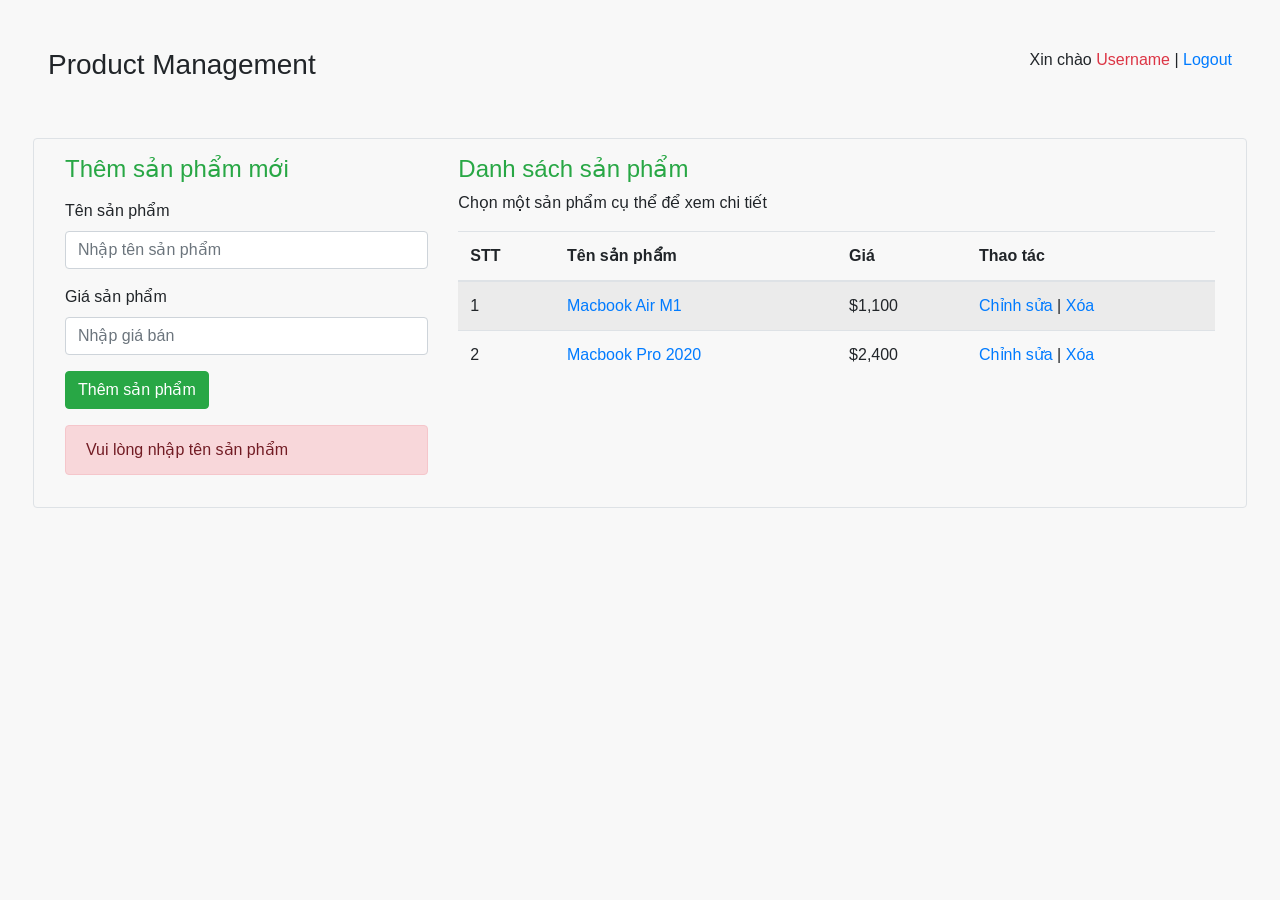
<file: Lab5/resources/index.html>
<!DOCTYPE html>
<html lang="en">
<head>
    <title>Danh sách sản phẩm</title>
    <meta charset="utf-8">
    <meta name="viewport" content="width=device-width, initial-scale=1">
    <link rel="stylesheet" href="https://maxcdn.bootstrapcdn.com/bootstrap/4.5.2/css/bootstrap.min.css">
    <script src="https://ajax.googleapis.com/ajax/libs/jquery/3.5.1/jquery.min.js"></script>
    <script src="https://cdnjs.cloudflare.com/ajax/libs/popper.js/1.16.0/umd/popper.min.js"></script>
    <script src="https://maxcdn.bootstrapcdn.com/bootstrap/4.5.2/js/bootstrap.min.js"></script>
</head>
<body style="background-color: #f8f8f8">

<div class="container-fluid p-5">
    <div class="row mb-5">
        <div class="col-md-6">
            <h3>Product Management</h3>
        </div>
        <div class="col-md-6 text-right">
            Xin chào <span class="text-danger">Username</span> | <a href="#">Logout</a>
        </div>
    </div>
    <div class="row rounded border p-3">
        <div class="col-md-4">
            <h4 class="text-success">Thêm sản phẩm mới</h4>
            <form class="mt-3" method="post" enctype="multipart/form-data">
                <div class="form-group">
                    <label for="product-name">Tên sản phẩm</label>
                    <input class="form-control" type="text" placeholder="Nhập tên sản phẩm" id="product-name" name="name">
                </div>
                <div class="form-group">
                    <label for="price">Giá sản phẩm</label>
                    <input class="form-control" type="number" placeholder="Nhập giá bán" id="price" name="price">
                </div>
                <div class="form-group">
                    <button class="btn btn-success mr-2">Thêm sản phẩm</button>
                </div>

                <div class="alert alert-danger">
                    Vui lòng nhập tên sản phẩm
                </div>
            </form>
        </div>
        <div class="col-md-8">
            <h4 class="text-success">Danh sách sản phẩm</h4>
            <p>Chọn một sản phẩm cụ thể để xem chi tiết</p>
            <table class="table table-striped">
                <thead>
                <tr>
                    <th>STT</th>
                    <th>Tên sản phẩm</th>
                    <th>Giá</th>
                    <th>Thao tác</th>
                </tr>
                </thead>
                <tbody>
                <tr>
                    <td>1</td>
                    <td><a href="#">Macbook Air M1</a></td>
                    <td>$1,100</td>
                    <td>
                        <a href="#">Chỉnh sửa</a> |
                        <a href="#">Xóa</a>
                    </td>
                </tr>
                <tr>
                    <td>2</td>
                    <td><a href="#">Macbook Pro 2020</a></td>
                    <td>$2,400</td>
                    <td>
                        <a href="#">Chỉnh sửa</a> |
                        <a href="#">Xóa</a>
                    </td>
                </tr>
                </tbody>
            </table>
        </div>
    </div>
</div>
<script>
    // Add the following code if you want the name of the file appear on select
    $(".custom-file-input").on("change", function() {
        var fileName = $(this).val().split("\\").pop();
        $(this).siblings(".custom-file-label").addClass("selected").html(fileName);
    });
</script>
</body>
</html>
</file>
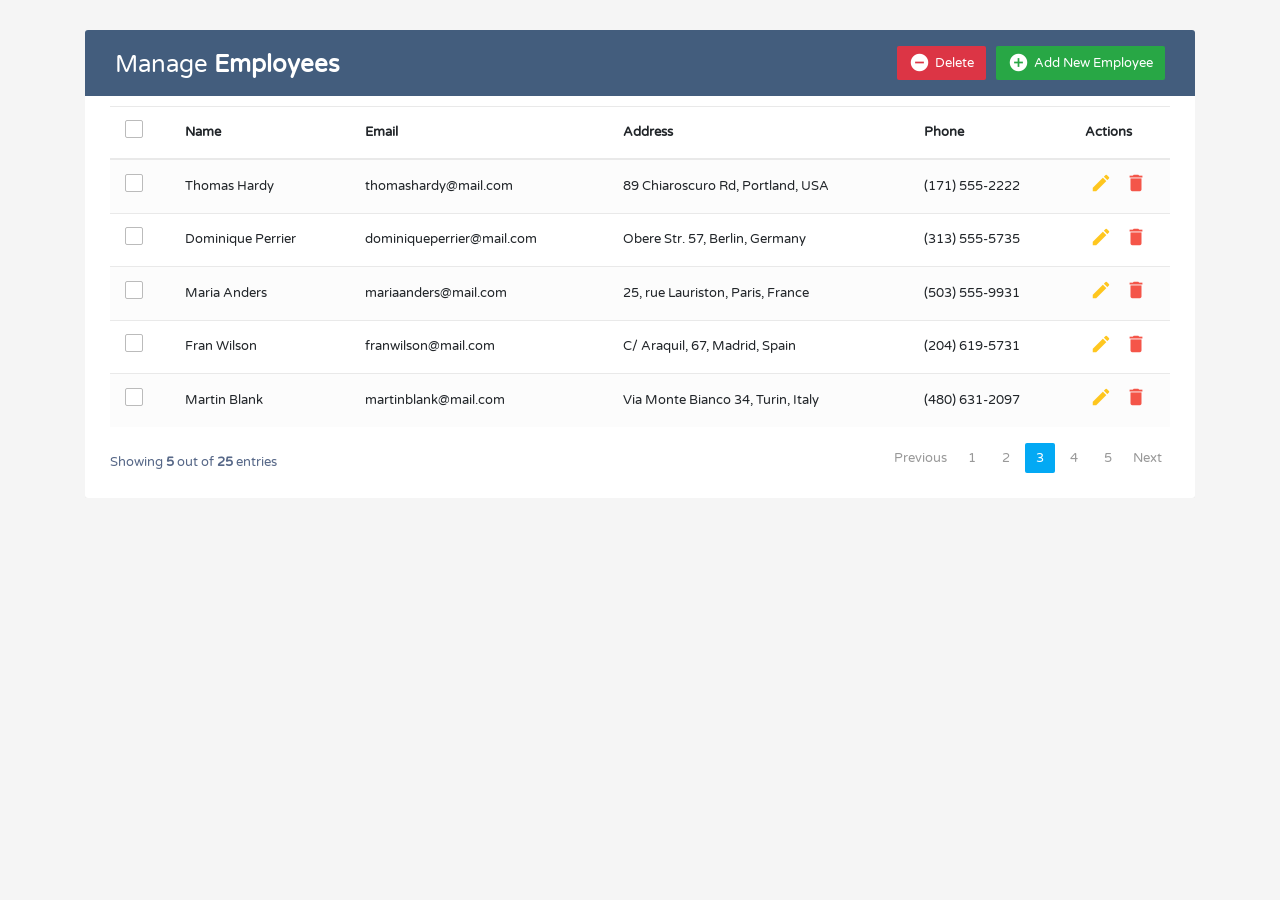
<file: Lab8/html/index.html>
<!DOCTYPE html>
<html lang="en">
<head>
<meta charset="utf-8">
<meta name="viewport" content="width=device-width, initial-scale=1, shrink-to-fit=no">
<title>Bootstrap CRUD Data Table for Database with Modal Form</title>
<link rel="stylesheet" href="https://fonts.googleapis.com/css?family=Roboto|Varela+Round">
<link rel="stylesheet" href="https://stackpath.bootstrapcdn.com/bootstrap/4.5.0/css/bootstrap.min.css">
<link rel="stylesheet" href="https://fonts.googleapis.com/icon?family=Material+Icons">
<link rel="stylesheet" href="https://maxcdn.bootstrapcdn.com/font-awesome/4.7.0/css/font-awesome.min.css">
<script src="https://code.jquery.com/jquery-3.5.1.min.js"></script>
<script src="https://cdn.jsdelivr.net/npm/popper.js@1.16.0/dist/umd/popper.min.js"></script>
<script src="https://stackpath.bootstrapcdn.com/bootstrap/4.5.0/js/bootstrap.min.js"></script>
<link rel="stylesheet" href="style.css">
<script src="main.js"></script>
</head>
<body>
<div class="container-xl">
	<div class="table-responsive">
		<div class="table-wrapper">
			<div class="table-title">
				<div class="row">
					<div class="col-sm-6">
						<h2>Manage <b>Employees</b></h2>
					</div>
					<div class="col-sm-6">
						<a href="add.html" class="btn btn-success"><i class="material-icons">&#xE147;</i> <span>Add New Employee</span></a>
						<a href="#deleteEmployeeModal" class="btn btn-danger" data-toggle="modal"><i class="material-icons">&#xE15C;</i> <span>Delete</span></a>						
					</div>
				</div>
			</div>
			<table class="table table-striped table-hover">
				<thead>
					<tr>
						<th>
							<span class="custom-checkbox">
								<input type="checkbox" id="selectAll">
								<label for="selectAll"></label>
							</span>
						</th>
						<th>Name</th>
						<th>Email</th>
						<th>Address</th>
						<th>Phone</th>
						<th>Actions</th>
					</tr>
				</thead>
				<tbody>
					<tr>
						<td>
							<span class="custom-checkbox">
								<input type="checkbox" id="checkbox1" name="options[]" value="1">
								<label for="checkbox1"></label>
							</span>
						</td>
						<td>Thomas Hardy</td>
						<td>thomashardy@mail.com</td>
						<td>89 Chiaroscuro Rd, Portland, USA</td>
						<td>(171) 555-2222</td>
						<td>
							<a href="add.html" class="edit"><i class="material-icons" data-toggle="tooltip" title="Edit">&#xE254;</i></a>
							<a href="#deleteEmployeeModal" class="delete" data-toggle="modal"><i class="material-icons" data-toggle="tooltip" title="Delete">&#xE872;</i></a>
						</td>
					</tr>
					<tr>
						<td>
							<span class="custom-checkbox">
								<input type="checkbox" id="checkbox2" name="options[]" value="1">
								<label for="checkbox2"></label>
							</span>
						</td>
						<td>Dominique Perrier</td>
						<td>dominiqueperrier@mail.com</td>
						<td>Obere Str. 57, Berlin, Germany</td>
						<td>(313) 555-5735</td>
						<td>
							<a href="add.html" class="edit"><i class="material-icons" data-toggle="tooltip" title="Edit">&#xE254;</i></a>
							<a href="#deleteEmployeeModal" class="delete" data-toggle="modal"><i class="material-icons" data-toggle="tooltip" title="Delete">&#xE872;</i></a>
						</td>
					</tr>
					<tr>
						<td>
							<span class="custom-checkbox">
								<input type="checkbox" id="checkbox3" name="options[]" value="1">
								<label for="checkbox3"></label>
							</span>
						</td>
						<td>Maria Anders</td>
						<td>mariaanders@mail.com</td>
						<td>25, rue Lauriston, Paris, France</td>
						<td>(503) 555-9931</td>
						<td>
							<a href="add.html" class="edit"><i class="material-icons" data-toggle="tooltip" title="Edit">&#xE254;</i></a>
							<a href="#deleteEmployeeModal" class="delete" data-toggle="modal"><i class="material-icons" data-toggle="tooltip" title="Delete">&#xE872;</i></a>
						</td>
					</tr>
					<tr>
						<td>
							<span class="custom-checkbox">
								<input type="checkbox" id="checkbox4" name="options[]" value="1">
								<label for="checkbox4"></label>
							</span>
						</td>
						<td>Fran Wilson</td>
						<td>franwilson@mail.com</td>
						<td>C/ Araquil, 67, Madrid, Spain</td>
						<td>(204) 619-5731</td>
						<td>
							<a href="add.html" class="edit"><i class="material-icons" data-toggle="tooltip" title="Edit">&#xE254;</i></a>
							<a href="#deleteEmployeeModal" class="delete" data-toggle="modal"><i class="material-icons" data-toggle="tooltip" title="Delete">&#xE872;</i></a>
						</td>
					</tr>					
					<tr>
						<td>
							<span class="custom-checkbox">
								<input type="checkbox" id="checkbox5" name="options[]" value="1">
								<label for="checkbox5"></label>
							</span>
						</td>
						<td>Martin Blank</td>
						<td>martinblank@mail.com</td>
						<td>Via Monte Bianco 34, Turin, Italy</td>
						<td>(480) 631-2097</td>
						<td>
							<a href="add.html" class="edit"><i class="material-icons" data-toggle="tooltip" title="Edit">&#xE254;</i></a>
							<a href="#deleteEmployeeModal" class="delete" data-toggle="modal"><i class="material-icons" data-toggle="tooltip" title="Delete">&#xE872;</i></a>
						</td>
					</tr> 
				</tbody>
			</table>
			<div class="clearfix">
				<div class="hint-text">Showing <b>5</b> out of <b>25</b> entries</div>
				<ul class="pagination">
					<li class="page-item disabled"><a href="#">Previous</a></li>
					<li class="page-item"><a href="#" class="page-link">1</a></li>
					<li class="page-item"><a href="#" class="page-link">2</a></li>
					<li class="page-item active"><a href="#" class="page-link">3</a></li>
					<li class="page-item"><a href="#" class="page-link">4</a></li>
					<li class="page-item"><a href="#" class="page-link">5</a></li>
					<li class="page-item"><a href="#" class="page-link">Next</a></li>
				</ul>
			</div>
		</div>
	</div>        
</div>
<!-- Delete Modal HTML -->
<div id="deleteEmployeeModal" class="modal fade">
	<div class="modal-dialog">
		<div class="modal-content">
			<form>
				<div class="modal-header">						
					<h4 class="modal-title">Delete Employee</h4>
					<button type="button" class="close" data-dismiss="modal" aria-hidden="true">&times;</button>
				</div>
				<div class="modal-body">					
					<p>Are you sure you want to delete these Records?</p>
					<p class="text-warning"><small>This action cannot be undone.</small></p>
				</div>
				<div class="modal-footer">
					<input type="button" class="btn btn-default" data-dismiss="modal" value="Cancel">
					<input type="submit" class="btn btn-danger" value="Delete">
				</div>
			</form>
		</div>
	</div>
</div>
</body>
</html>
</file>
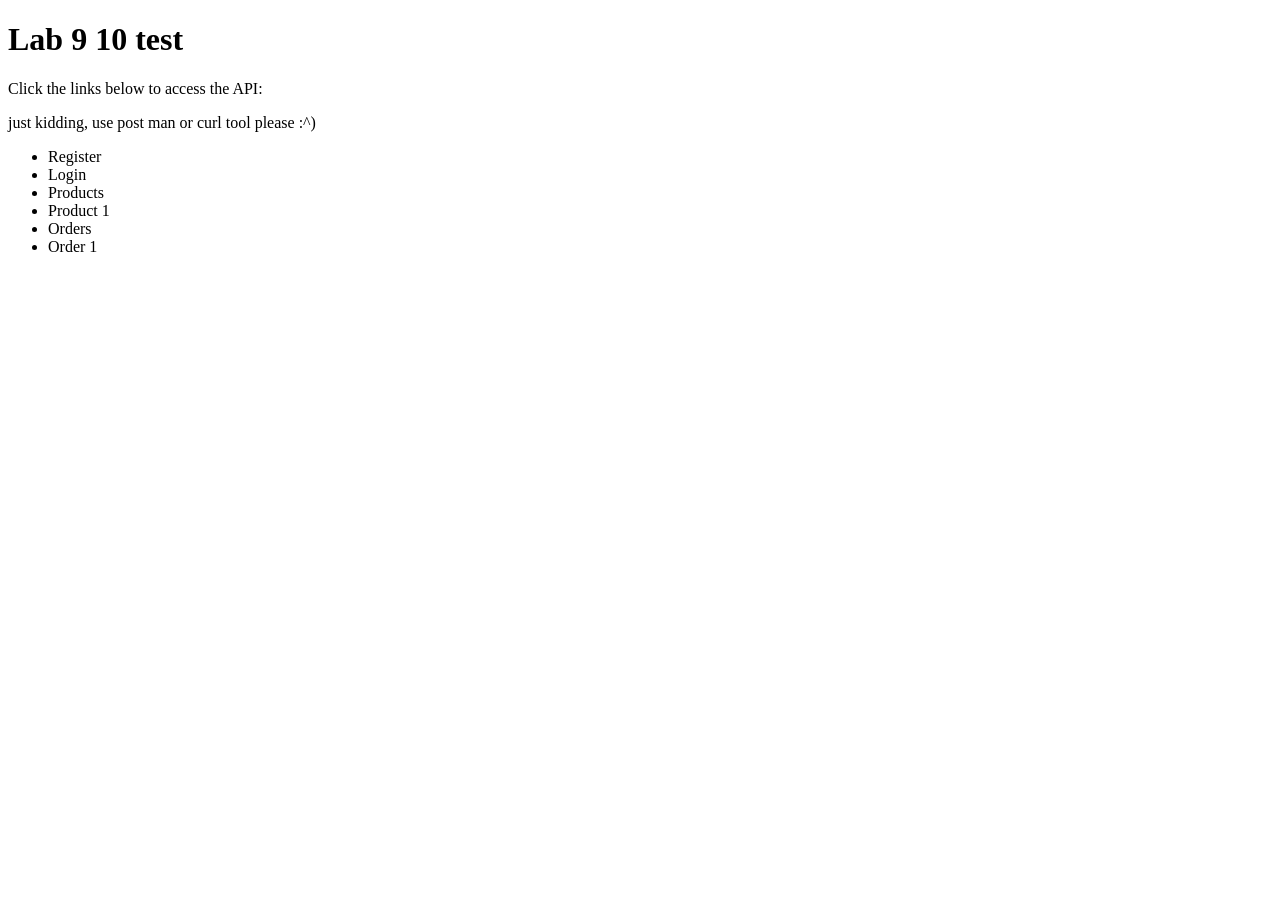
<file: lab910/src/main/resources/templates/index.html>
<!DOCTYPE html>
<html xmlns:th="http://www.thymeleaf.org">
<head>
    <title>Lab 9 10</title>
</head>
<body>
<h1>Lab 9 10 test</h1>
<p>Click the links below to access the API:</p>
<p>just kidding, use post man or curl tool please :^)</p>
<ul>
    <li><a th:href="@{/api/account/register}" th:method="POST">Register</a></li>
    <li><a th:href="@{/api/account/login}" th:method="POST">Login</a></li>
    <li><a th:href="@{/api/products}" th:method="GET">Products</a></li>
    <li><a th:href="@{/api/products/1}" th:method="GET">Product 1</a></li>
    <li><a th:href="@{/api/orders}" th:method="GET">Orders</a></li>
    <li><a th:href="@{/api/orders/1}" th:method="GET">Order 1</a></li>
</ul>
</body>
</html>
</file>
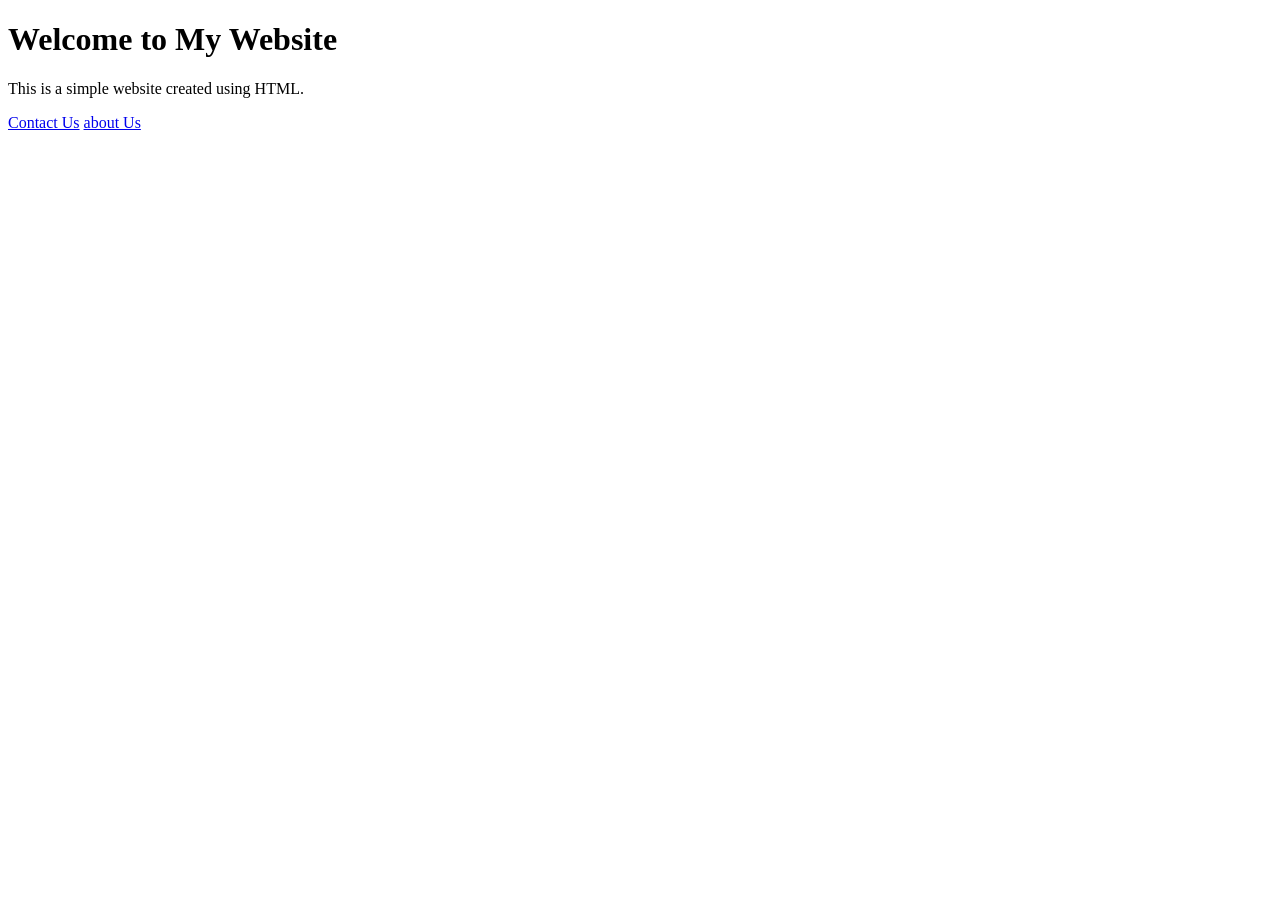
<file: Lab8/Lab8_1/src/main/resources/templates/index.html>
<!DOCTYPE html>
<html>
<head>
	<title>My Website</title>
</head>
<body>
<h1>Welcome to My Website</h1>
<p>This is a simple website created using HTML.</p>
<a href="/contact">Contact Us</a>
<a href="/about">about Us</a>

</body>
</html>
</file>
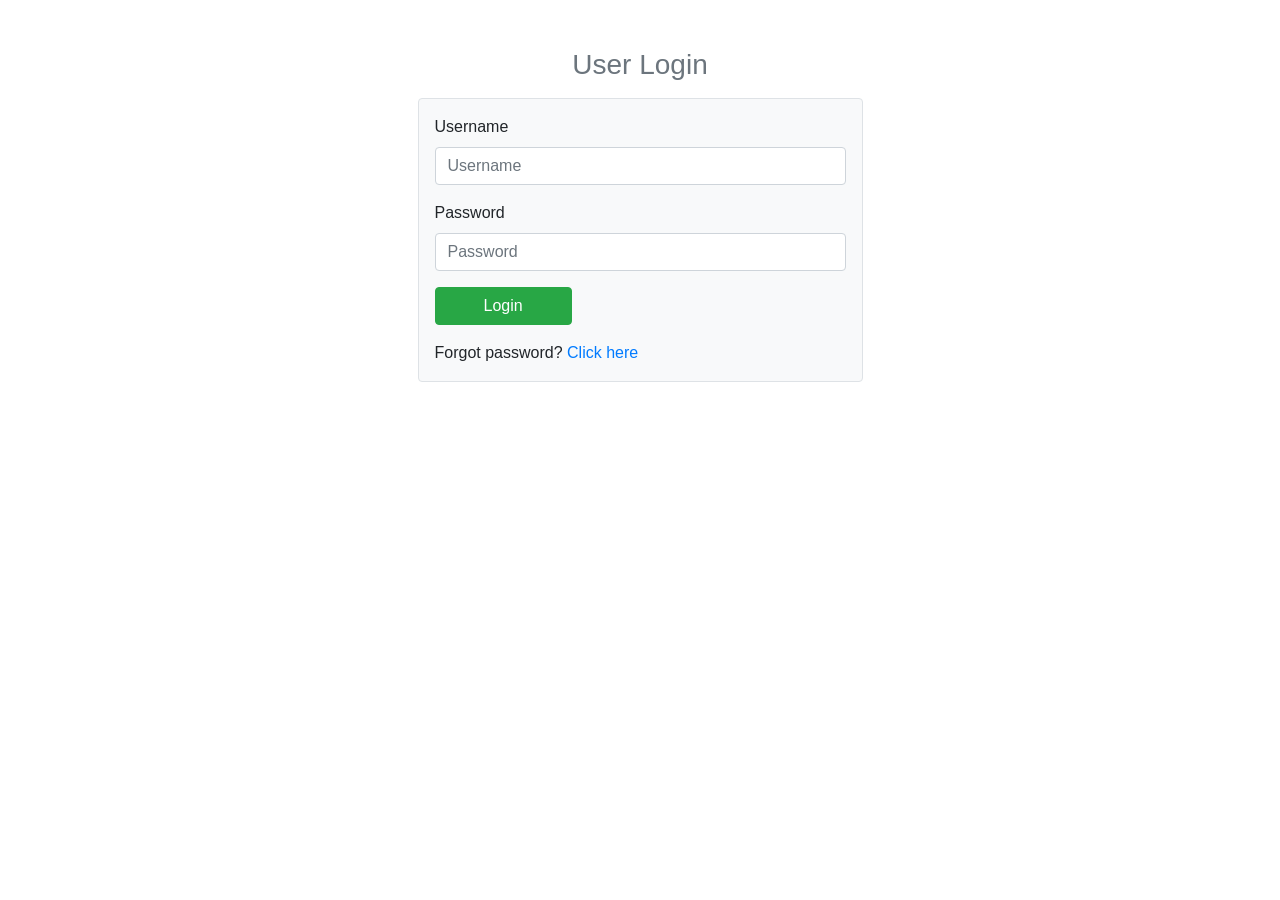
<file: Lab4/TO SUBMIT/login.html>
<!DOCTYPE html>
<html lang="en">
<head>
    <title>Login Page</title>
    <meta charset="utf-8">
    <meta name="viewport" content="width=device-width, initial-scale=1">
    <link rel="stylesheet" href="https://maxcdn.bootstrapcdn.com/bootstrap/4.5.2/css/bootstrap.min.css">
    <script src="https://ajax.googleapis.com/ajax/libs/jquery/3.5.1/jquery.min.js"></script>
    <script src="https://cdnjs.cloudflare.com/ajax/libs/popper.js/1.16.0/umd/popper.min.js"></script>
    <script src="https://maxcdn.bootstrapcdn.com/bootstrap/4.5.2/js/bootstrap.min.js"></script>
</head>
<body>

<div class="container">
    <div class="row justify-content-center">
        <div class="col-md-6 col-lg-5">
            <h3 class="text-center text-secondary mt-5 mb-3">User Login</h3>
            <form class="border rounded w-100 mb-5 mx-auto px-3 pt-3 bg-light">
                <div class="form-group">
                    <label for="username">Username</label>
                    <input id="username" type="text" class="form-control" placeholder="Username">
                </div>
                <div class="form-group">
                    <label for="password">Password</label>
                    <input id="password" type="password" class="form-control" placeholder="Password">
                </div>
                <div class="form-group">
                    <button class="btn btn-success px-5">Login</button>
                </div>
                <div class="form-group">
                    <p>Forgot password? <a href="#">Click here</a></p>
                </div>
            </form>

        </div>
    </div>
</div>

</body>
</html>
</file>
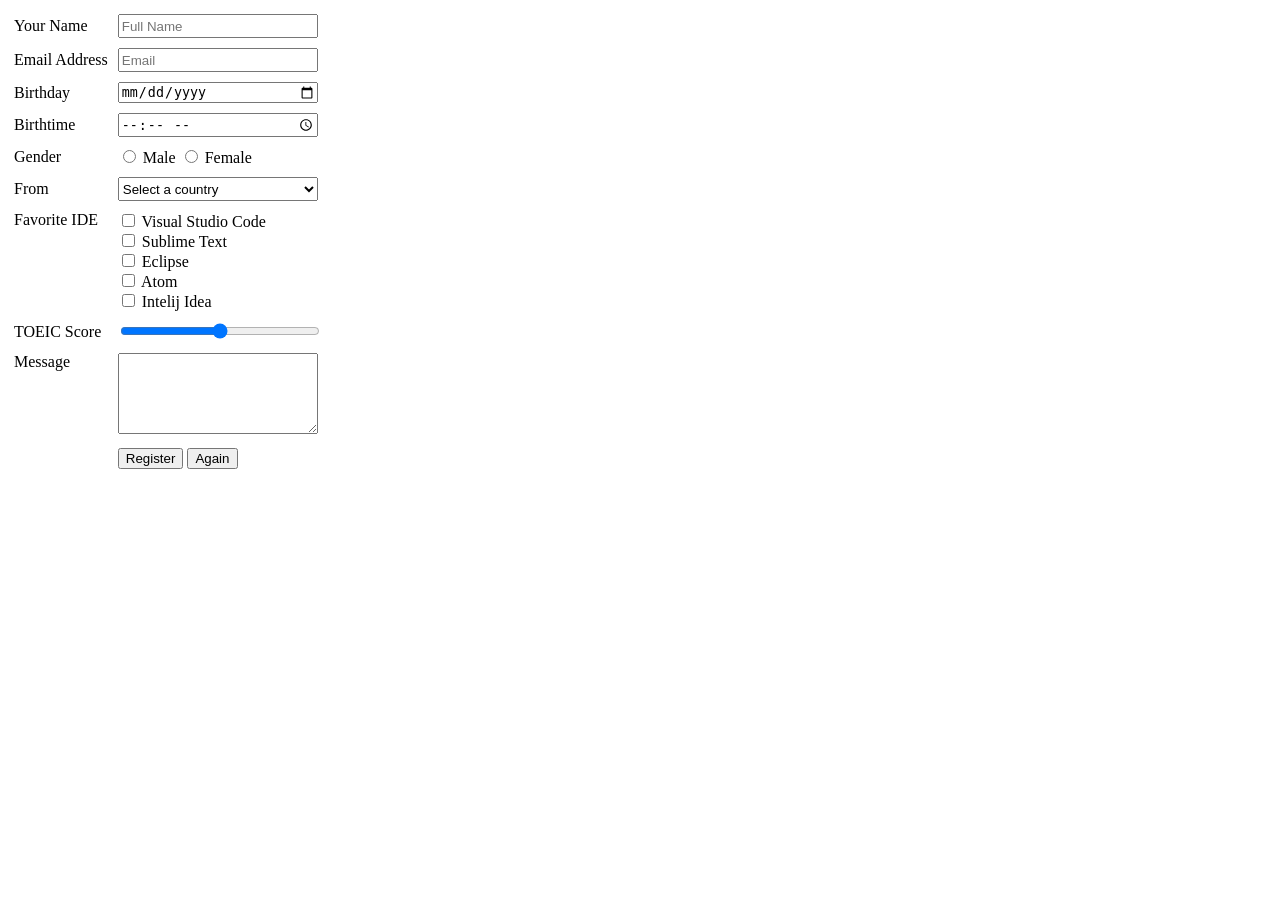
<file: Lab4/TO SUBMIT/register.html>
<!doctype html>
<html lang="en">
<head>
    <meta charset="UTF-8">
    <meta name="viewport"
          content="width=device-width, user-scalable=no, initial-scale=1.0, maximum-scale=1.0, minimum-scale=1.0">
    <meta http-equiv="X-UA-Compatible" content="ie=edge">
    <title>Document</title>
    <style>
        input, select, textarea {
            box-sizing: border-box;
        }
        input[type="text"], select {
            height: 24px;
        }
        td {
            padding: 4px;
        }
    </style>
</head>
<body>
    <form method="post" action="http://web-tdtu.herokuapp.com/lab01/register.php">
        <table>
            <tr>
                <td>Your Name</td>
                <td>
                    <input name="name" type="text" style="width: 200px" placeholder="Full Name">
                </td>
            </tr>
            <tr>
                <td>Email Address</td>
                <td><input name="email" type="text" style="width: 200px" placeholder="Email"></td>
            </tr>
            <tr>
                <td>Birthday</td>
                <td><input name="birthday" type="date" style="width: 200px"></td>
            </tr>
            <tr>
                <td>Birthtime</td>
                <td><input name="birthtime" type="time" style="width: 200px"></td>
            </tr>
            <tr>
                <td>Gender</td>
                <td>
                    <input type="radio" value="male" name="gender"> Male
                    <input type="radio" value="female" name="gender"> Female
                </td>
            </tr>
            <tr>
                <td>From</td>
                <td>
                    <select name="country" style="width: 200px">
                        <option>Select a country</option>
                        <optgroup label="Asia">
                            <option>Vietnam</option>
                            <option>Laos</option>
                            <option>Cambodia</option>
                            <option>Singapore</option>
                        </optgroup>
                        <optgroup label="Europe">
                            <option>France</option>
                            <option>Belgium</option>
                            <option>Italy</option>
                            <option>Finland</option>
                            <option>Ireland</option>
                        </optgroup>
                    </select>
                </td>
            </tr>
            <tr>
                <td style="vertical-align: text-top">Favorite IDE</td>
                <td>
                    <div><input type="checkbox" name="favorite_ide[]" value="Visual Studio Code"> Visual Studio Code</div>
                    <div><input type="checkbox" name="favorite_ide[]" value="Sublime Text"> Sublime Text</div>
                    <div><input type="checkbox" name="favorite_ide[]" value="Eclipse"> Eclipse</div>
                    <div><input type="checkbox" name="favorite_ide[]" value="Atom"> Atom</div>
                    <div><input type="checkbox" name="favorite_ide[]" value="Intelij Idea"> Intelij Idea</div>
                </td>
            </tr>
            <tr>
                <td>TOEIC Score</td>
                <td><input name="toeic" type="range" style="width: 200px" min="5" max="990" step="5"></td>
            </tr>
            <tr>
                <td style="vertical-align: text-top">Message</td>
                <td>
                    <textarea name="message" rows="5" style="width: 200px"></textarea>
                </td>
            </tr>
            <tr>
                <td></td>
                <td>
                    <button>Register</button>
                    <button>Again</button>
                </td>
            </tr>


        </table>
    </form>
</body>
</html>
</file>
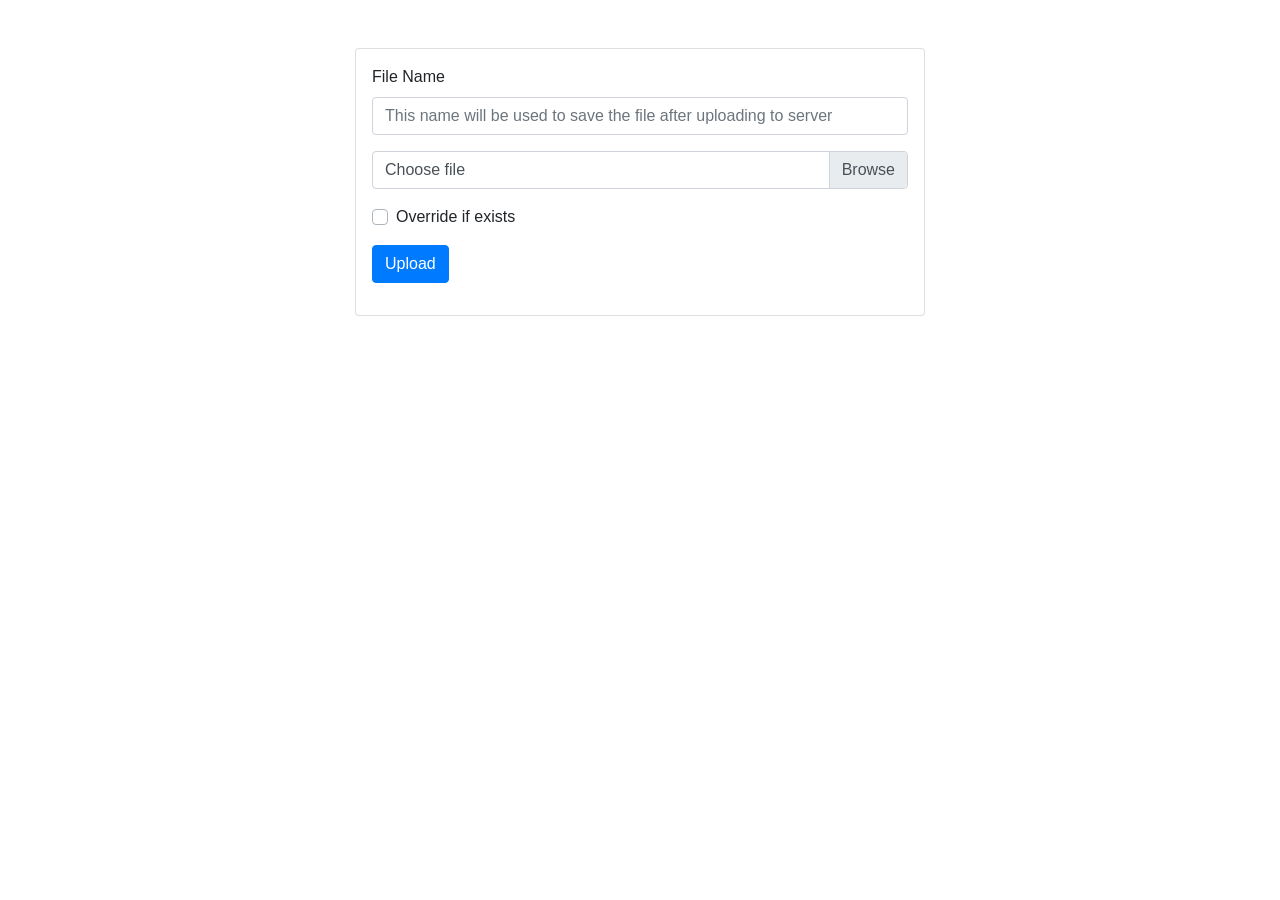
<file: Lab4/TO SUBMIT/upload.html>
<!doctype html>
<html lang="en">

<head>
	<meta charset="UTF-8">
	<meta name="viewport"
		content="width=device-width, user-scalable=no, initial-scale=1.0, maximum-scale=1.0, minimum-scale=1.0">
	<meta http-equiv="X-UA-Compatible" content="ie=edge">
	<title>Upload file</title>
	<link rel="stylesheet" href="https://maxcdn.bootstrapcdn.com/bootstrap/4.5.2/css/bootstrap.min.css">
	<script src="https://ajax.googleapis.com/ajax/libs/jquery/3.5.1/jquery.min.js"></script>
	<script src="https://cdnjs.cloudflare.com/ajax/libs/popper.js/1.16.0/umd/popper.min.js"></script>
	<script src="https://maxcdn.bootstrapcdn.com/bootstrap/4.5.2/js/bootstrap.min.js"></script>
</head>

<body>
	<div class="container">
		<div class="row justify-content-center">
			<div class="col col-md-6 card mt-5 p-3">
				<form method="post" action="upload.php">

					<div class="form-group">
						<label for="name">File Name</label>
						<input placeholder="This name will be used to save the file after uploading to server" id="name" type="text" class="form-control">
					</div>
					<div class="form-group">
						<div class="custom-file">
							<input type="file" class="custom-file-input" id="document">
							<label class="custom-file-label" for="document">Choose file</label>
						</div>
					</div>
					<div class="form-group custom-control custom-checkbox">
						<input type="checkbox" class="custom-control-input" id="override">
						<label class="custom-control-label" for="override">Override if exists</label>
					</div>
					<div class="form-group">
						<button class="btn btn-primary">Upload</button>
					</div>
				</form>
			</div>
		</div>
	</div>
	<script>
		// Add the following code if you want the name of the file appear on select
		$(".custom-file-input").on("change", function () {
			var fileName = $(this).val().split("\\").pop();
			$(this).siblings(".custom-file-label").addClass("selected").html(fileName);
		});
	</script>
</body>

</html>
</file>
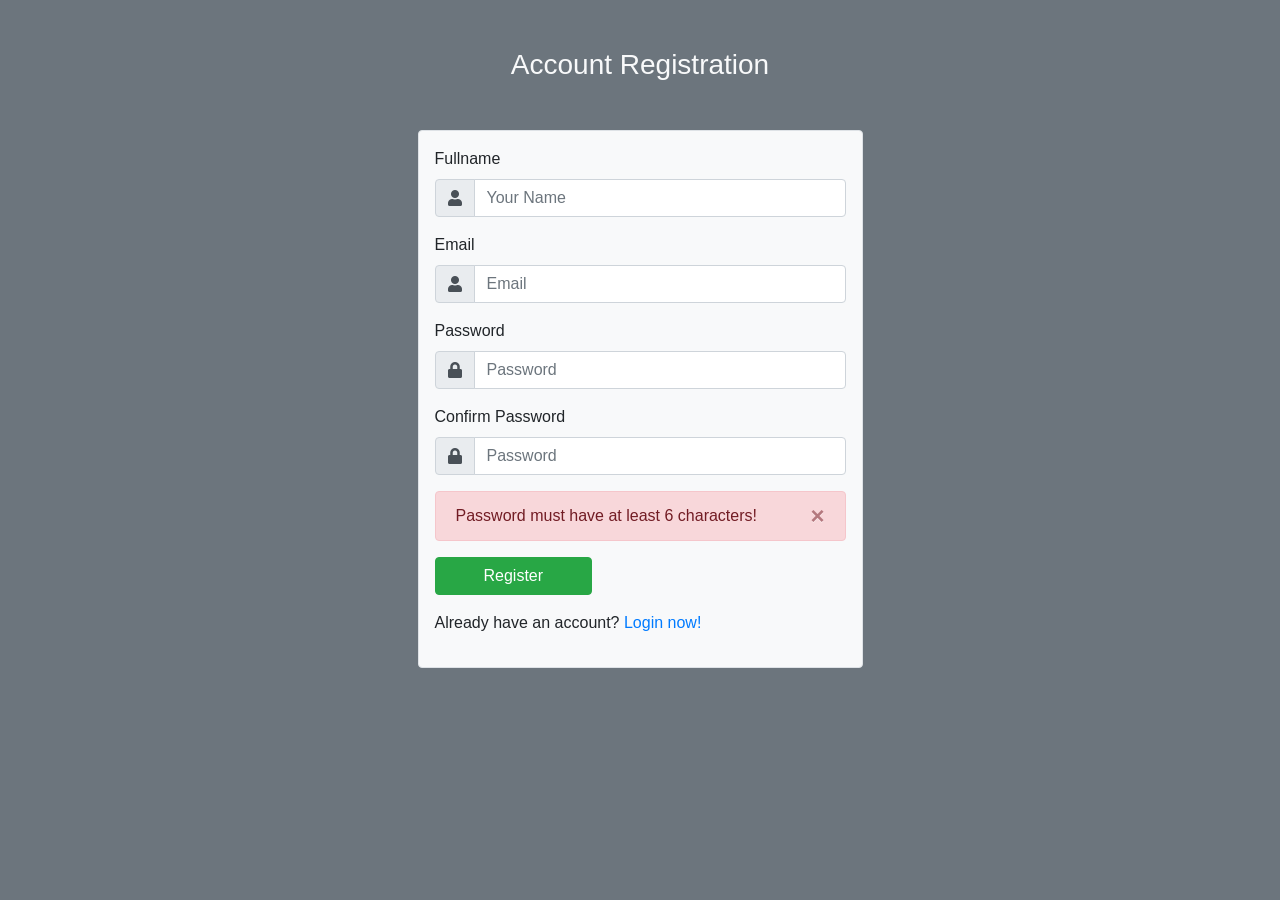
<file: Lab5/resources/register.html>
<!DOCTYPE html>
<html lang="en">

<head>
  <meta charset="UTF-8">
  <title>Register</title>
  <meta name="viewport" content="width=device-width, initial-scale=1">
  <link rel="stylesheet" href="https://maxcdn.bootstrapcdn.com/bootstrap/4.5.2/css/bootstrap.min.css">
  <link rel="stylesheet" href="https://cdnjs.cloudflare.com/ajax/libs/font-awesome/5.15.2/css/all.min.css    ">
  <script src="https://ajax.googleapis.com/ajax/libs/jquery/3.5.1/jquery.min.js"></script>
  <script src="https://cdnjs.cloudflare.com/ajax/libs/popper.js/1.16.0/umd/popper.min.js"></script>
  <script src="https://maxcdn.bootstrapcdn.com/bootstrap/4.5.2/js/bootstrap.min.js"></script>
  <style>
    p.item {
      padding: 16px;
      text-align: center;
      border-radius: 8px;
      color: white;
      background-color: green;
    }
  </style>
</head>

<body class="bg-secondary">

  <h3 class="text-center my-5 text-light">Account Registration</h3>

  <!-- buộc toàn bộ dòng và cột phải bỏ trong class container -->
  <div class="container">
    <div class="row justify-content-center">
      <div class="col-md-10 col-lg-8 col-xl-5">
        <div class="border p-3 rounded bg-light">
          <form method="post" action="register">
            <div class="form-group">
              <label for="name">Fullname</label>
              <div class="input-group mb-3">
                <div class="input-group-prepend">
                  <span class="input-group-text">
                    <i class="fas fa-user"></i>
                  </span>
                </div>
                <input id="name" type="text" class="form-control" placeholder="Your Name">
              </div>

            <div class="form-group">
              <label for="email">Email</label>
              <div class="input-group mb-3">
                <div class="input-group-prepend">
                  <span class="input-group-text">
                    <i class="fas fa-user"></i>
                  </span>
                </div>
                <input id="email" type="text" class="form-control" placeholder="Email">
              </div>

            </div>
            <div class="form-group">
              <label for="password">Password</label>
              <div class="input-group mb-3">
                <div class="input-group-prepend">
                  <span class="input-group-text">
                    <i class="fas fa-lock"></i>
                  </span>
                </div>
                <input id="password" type="password" class="form-control" placeholder="Password">
              </div>
            </div>
            <div class="form-group">
              <label for="password-confirm">Confirm Password</label>
              <div class="input-group mb-3">
                <div class="input-group-prepend">
                  <span class="input-group-text">
                    <i class="fas fa-lock"></i>
                  </span>
                </div>
                <input id="password-confirm" type="password" class="form-control" placeholder="Password">
              </div>
            </div>
            <div class="form-group">
              <div class="alert alert-danger alert-dismissible fade show">
                <button type="button" class="close" data-dismiss="alert">&times;</button>
                Password must have at least 6 characters!
              </div>
            </div>
            <div class="form-group">
              <button class="btn btn-success px-5" type="submit">Register</button>
            </div>
            <div class="form-group">
              <p>Already have an account? <a href="#">Login now!</a></p>
            </div>
            </div>
          </form>
        </div>
      </div>
    </div>
  </div>


</body>

</html>
</file>
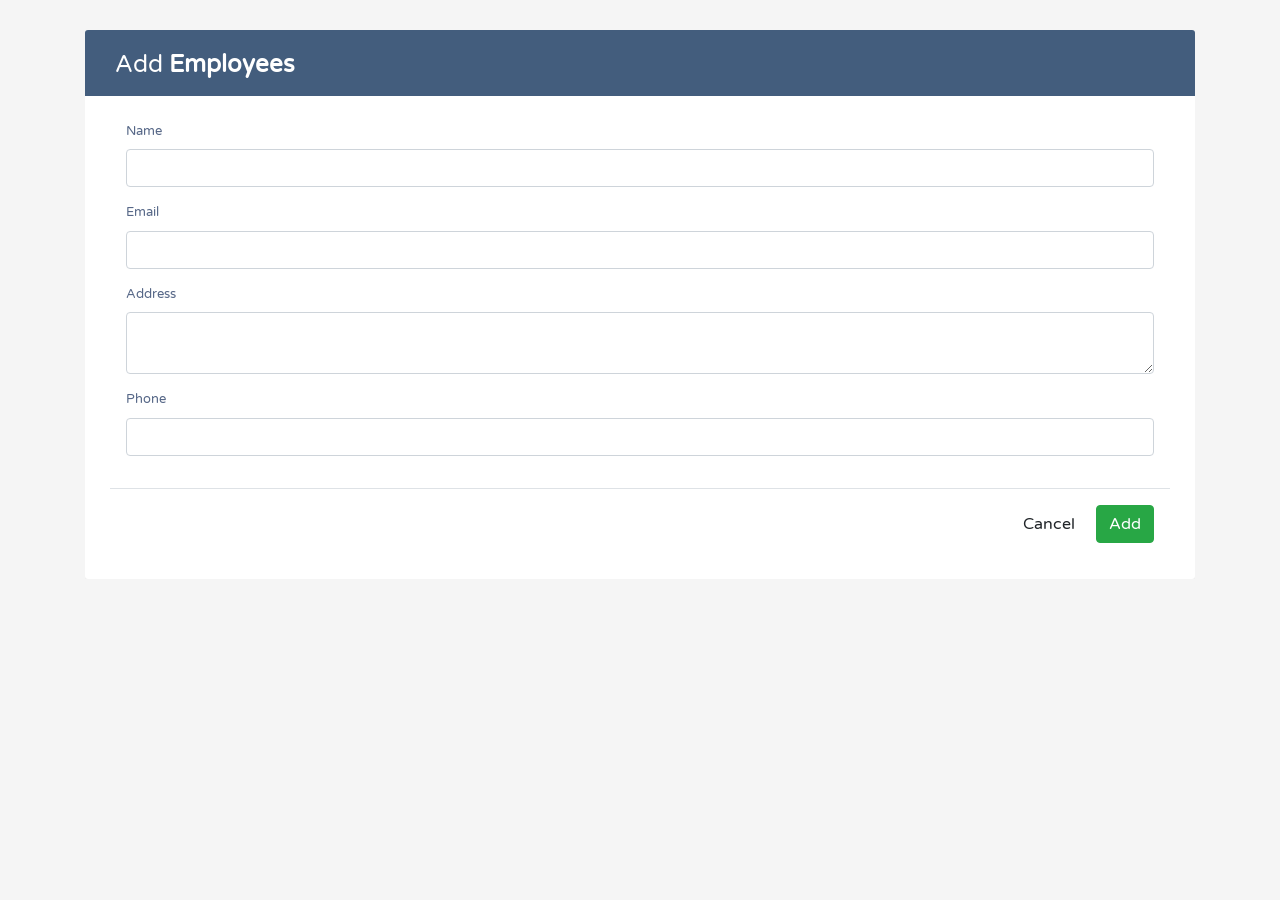
<file: Lab8/html/add.html>
<!DOCTYPE html>
<html lang="en">
<head>
<meta charset="utf-8">
<meta name="viewport" content="width=device-width, initial-scale=1, shrink-to-fit=no">
<title>Bootstrap CRUD Data Table for Database with Modal Form</title>
<link rel="stylesheet" href="https://fonts.googleapis.com/css?family=Roboto|Varela+Round">
<link rel="stylesheet" href="https://stackpath.bootstrapcdn.com/bootstrap/4.5.0/css/bootstrap.min.css">
<link rel="stylesheet" href="https://fonts.googleapis.com/icon?family=Material+Icons">
<link rel="stylesheet" href="https://maxcdn.bootstrapcdn.com/font-awesome/4.7.0/css/font-awesome.min.css">
<script src="https://code.jquery.com/jquery-3.5.1.min.js"></script>
<script src="https://cdn.jsdelivr.net/npm/popper.js@1.16.0/dist/umd/popper.min.js"></script>
<script src="https://stackpath.bootstrapcdn.com/bootstrap/4.5.0/js/bootstrap.min.js"></script>
<link rel="stylesheet" href="style.css">
<script src="main.js"></script>
</head>
<body>
<div class="container-xl">
	<div class="table-responsive">
		<div class="table-wrapper">
			<div class="table-title">
				<div class="row">
					<div class="col-sm-6">
						<h2>Add <b>Employees</b></h2>
					</div>
					<div class="col-sm-6">
					
					</div>
				</div>
			</div>
			<form>
				<div class="modal-body">					
					<div class="form-group">
						<label>Name</label>
						<input type="text" class="form-control" required>
					</div>
					<div class="form-group">
						<label>Email</label>
						<input type="email" class="form-control" required>
					</div>
					<div class="form-group">
						<label>Address</label>
						<textarea class="form-control" required></textarea>
					</div>
					<div class="form-group">
						<label>Phone</label>
						<input type="text" class="form-control" required>
					</div>					
				</div>
				<div class="modal-footer">
					<input type="button" class="btn btn-default" data-dismiss="modal" value="Cancel">
					<input type="submit" class="btn btn-success" value="Add">
				</div>
			</form>
			
		</div>
	</div>        
</div>
<!-- Edit Modal HTML -->
<div id="addEmployeeModal" class="modal fade">
	<div class="modal-dialog">
		<div class="modal-content">
			<form>
				<div class="modal-header">						
					<h4 class="modal-title">Add Employee</h4>
					<button type="button" class="close" data-dismiss="modal" aria-hidden="true">&times;</button>
				</div>
				<div class="modal-body">					
					<div class="form-group">
						<label>Name</label>
						<input type="text" class="form-control" required>
					</div>
					<div class="form-group">
						<label>Email</label>
						<input type="email" class="form-control" required>
					</div>
					<div class="form-group">
						<label>Address</label>
						<textarea class="form-control" required></textarea>
					</div>
					<div class="form-group">
						<label>Phone</label>
						<input type="text" class="form-control" required>
					</div>					
				</div>
				<div class="modal-footer">
					<input type="button" class="btn btn-default" data-dismiss="modal" value="Cancel">
					<input type="submit" class="btn btn-success" value="Add">
				</div>
			</form>
		</div>
	</div>
</div>
</body>
</html>
</file>
<file: Lab8/html/style.css>
body {
	color: #566787;
	background: #f5f5f5;
	font-family: 'Varela Round', sans-serif;
	font-size: 13px;
}
.table-responsive {
    margin: 30px 0;
}
.table-wrapper {
	background: #fff;
	padding: 20px 25px;
	border-radius: 3px;
	min-width: 1000px;
	box-shadow: 0 1px 1px rgba(0,0,0,.05);
}
.table-title {        
	padding-bottom: 15px;
	background: #435d7d;
	color: #fff;
	padding: 16px 30px;
	min-width: 100%;
	margin: -20px -25px 10px;
	border-radius: 3px 3px 0 0;
}
.table-title h2 {
	margin: 5px 0 0;
	font-size: 24px;
}
.table-title .btn-group {
	float: right;
}
.table-title .btn {
	color: #fff;
	float: right;
	font-size: 13px;
	border: none;
	min-width: 50px;
	border-radius: 2px;
	border: none;
	outline: none !important;
	margin-left: 10px;
}
.table-title .btn i {
	float: left;
	font-size: 21px;
	margin-right: 5px;
}
.table-title .btn span {
	float: left;
	margin-top: 2px;
}
table.table tr th, table.table tr td {
	border-color: #e9e9e9;
	padding: 12px 15px;
	vertical-align: middle;
}
table.table tr th:first-child {
	width: 60px;
}
table.table tr th:last-child {
	width: 100px;
}
table.table-striped tbody tr:nth-of-type(odd) {
	background-color: #fcfcfc;
}
table.table-striped.table-hover tbody tr:hover {
	background: #f5f5f5;
}
table.table th i {
	font-size: 13px;
	margin: 0 5px;
	cursor: pointer;
}	
table.table td:last-child i {
	opacity: 0.9;
	font-size: 22px;
	margin: 0 5px;
}
table.table td a {
	font-weight: bold;
	color: #566787;
	display: inline-block;
	text-decoration: none;
	outline: none !important;
}
table.table td a:hover {
	color: #2196F3;
}
table.table td a.edit {
	color: #FFC107;
}
table.table td a.delete {
	color: #F44336;
}
table.table td i {
	font-size: 19px;
}
table.table .avatar {
	border-radius: 50%;
	vertical-align: middle;
	margin-right: 10px;
}
.pagination {
	float: right;
	margin: 0 0 5px;
}
.pagination li a {
	border: none;
	font-size: 13px;
	min-width: 30px;
	min-height: 30px;
	color: #999;
	margin: 0 2px;
	line-height: 30px;
	border-radius: 2px !important;
	text-align: center;
	padding: 0 6px;
}
.pagination li a:hover {
	color: #666;
}	
.pagination li.active a, .pagination li.active a.page-link {
	background: #03A9F4;
}
.pagination li.active a:hover {        
	background: #0397d6;
}
.pagination li.disabled i {
	color: #ccc;
}
.pagination li i {
	font-size: 16px;
	padding-top: 6px
}
.hint-text {
	float: left;
	margin-top: 10px;
	font-size: 13px;
}    
/* Custom checkbox */
.custom-checkbox {
	position: relative;
}
.custom-checkbox input[type="checkbox"] {    
	opacity: 0;
	position: absolute;
	margin: 5px 0 0 3px;
	z-index: 9;
}
.custom-checkbox label:before{
	width: 18px;
	height: 18px;
}
.custom-checkbox label:before {
	content: '';
	margin-right: 10px;
	display: inline-block;
	vertical-align: text-top;
	background: white;
	border: 1px solid #bbb;
	border-radius: 2px;
	box-sizing: border-box;
	z-index: 2;
}
.custom-checkbox input[type="checkbox"]:checked + label:after {
	content: '';
	position: absolute;
	left: 6px;
	top: 3px;
	width: 6px;
	height: 11px;
	border: solid #000;
	border-width: 0 3px 3px 0;
	transform: inherit;
	z-index: 3;
	transform: rotateZ(45deg);
}
.custom-checkbox input[type="checkbox"]:checked + label:before {
	border-color: #03A9F4;
	background: #03A9F4;
}
.custom-checkbox input[type="checkbox"]:checked + label:after {
	border-color: #fff;
}
.custom-checkbox input[type="checkbox"]:disabled + label:before {
	color: #b8b8b8;
	cursor: auto;
	box-shadow: none;
	background: #ddd;
}
/* Modal styles */
.modal .modal-dialog {
	max-width: 400px;
}
.modal .modal-header, .modal .modal-body, .modal .modal-footer {
	padding: 20px 30px;
}
.modal .modal-content {
	border-radius: 3px;
	font-size: 14px;
}
.modal .modal-footer {
	background: #ecf0f1;
	border-radius: 0 0 3px 3px;
}
.modal .modal-title {
	display: inline-block;
}
.modal .form-control {
	border-radius: 2px;
	box-shadow: none;
	border-color: #dddddd;
}
.modal textarea.form-control {
	resize: vertical;
}
.modal .btn {
	border-radius: 2px;
	min-width: 100px;
}	
.modal form label {
	font-weight: normal;
}
</file>
